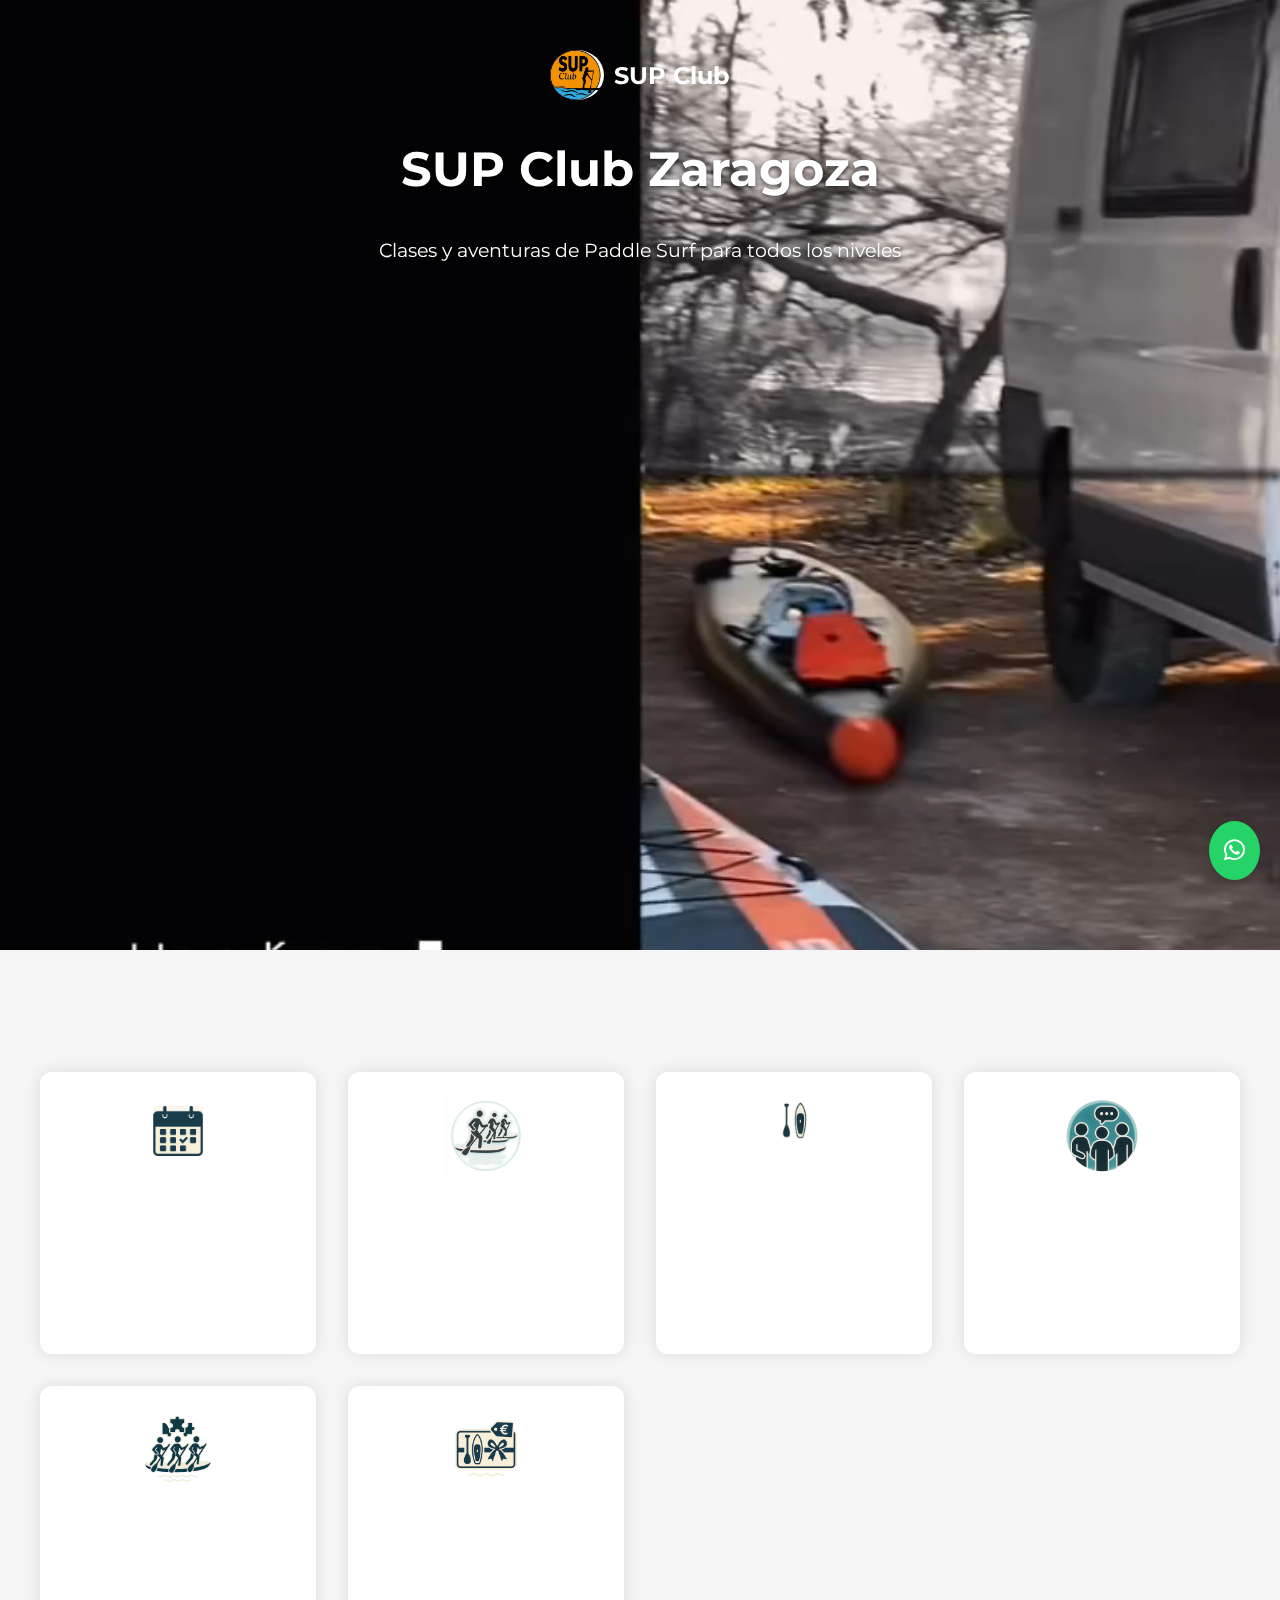
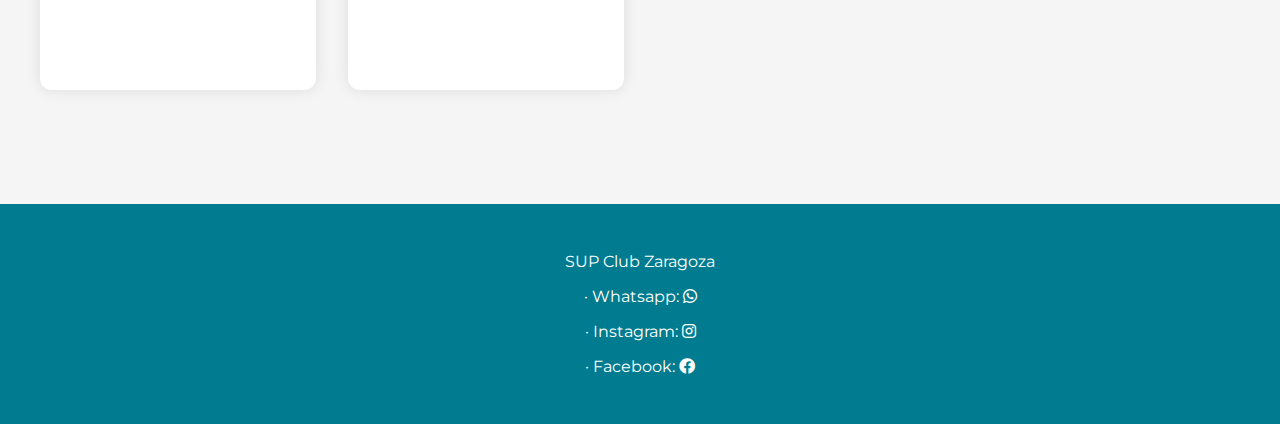
<file: index.html>
<!DOCTYPE html>
<html lang="es">
<head>
  <meta charset="UTF-8" />
  <meta name="viewport" content="width=device-width, initial-scale=1.0" />
  <title>SUP Club Zaragoza</title>
  <link href="https://fonts.googleapis.com/css2?family=Montserrat:wght@400;600&display=swap" rel="stylesheet">
  <!--<script src="https://kit.fontawesome.com/a2e0e6c6a0.js" crossorigin="anonymous"></script>-->
  <link rel="stylesheet" href="https://cdnjs.cloudflare.com/ajax/libs/font-awesome/5.15.4/css/all.min.css">
  <link rel="stylesheet" href="style.css">
</head>
<body>
  <!--Header Fijo-->
  <header class="header">
    <video autoplay muted loop playsinline class="background-video">
      <source src="assets/video.mp4" type="video/mp4">
      Tu navegador no soporta el video.
    </video>
    <div class="logo">
      <img src="assets/logo.jpg" alt="Logo SUP Club" />
      <span>SUP Club</span>
      </div>
      <div>
      <h1>SUP Club Zaragoza</h1>
      <p>Clases y aventuras de Paddle Surf para todos los niveles</p>
    </div>
  </header>
  <section class="section">
    <h2>Nuestros Servicios</h2>
    <div class="servicios">
      <div class="servicio">
        <a href="tarifas.html" class="clickable-index">  
          <img src="assets/calendario-3.png" alt="Clases" style="width:50px; height: auto;"/></a>
          <h3>Clases</h3>
          <p>Aprende Paddle Surf desde cero o mejora tu técnica con nuestros instructores.</p>
      </div>
    </a>
      <div class="servicio">
        <a href="salidas.html" class="clickable">
        <img src="assets/grupo.png" alt="Salidas Grupales"></a>
        <h3>Salidas Grupales</h3>
        <p>Disfruta de rutas y excursiones organizadas con otros aventureros.</p>
      </div>
      <div class="servicio">
        <a href="alquiler.html" class="clickable">
          <img src="assets/alquiler.png" alt="Alquiler" style="width:50px; height: auto;"/></a>
          <h3>Alquiler de Material</h3>
          <p>Todo el equipo necesario para disfrutar del agua por tu cuenta.</p>
      </div>
        </a>
      <div class="servicio">
        <img src="assets/evento.png" alt="Eventos">
        <h3>Eventos Sociales</h3>
        <p>Comparte experiencias y haz nuevas amistades con nuestras actividades.</p>
      </div>
      <div class="servicio">
        <img src="assets/empresa.png" alt="Eventos Empresas (Team Building)">
        <h3>Eventos Empresas (Team Building)</h3>
        <p>Fortalece tu equipo con una experiencia divertida, refrescante y al aire libre</p>
      </div>
        <div class="servicio">
          <img src="assets/regalo.png" alt="Bono Regalo)">
          <h3>Bonos regalo</h3>
          <p>Regala una clase y sorprende con una experiencia inolvidable</p>
        </div>
    </div>
  </section>



  <footer>
    <p>SUP Club Zaragoza</p>
    <p> · Whatsapp: <a href="https://wa.me/34621393873" target="_blank"><i class="fab fa-whatsapp"></i></a> </p>
    <p> · Instagram: <a href="https://instagram.com/supclubzgz" target="_blank"><i class="fab fa-instagram"></i></a> </p>
    <p> · Facebook: <a href="https://facebook.com/supclubzgz" target="_blank"><i class="fab fa-facebook"></i></a></p>
    
  </footer>

  <div class="social-icons-vertical">
    <a class="whatsapp" href="https://wa.me/34621393873" target="_blank"><i class="fab fa-whatsapp"></i></a>
  </div>
<!--Pequeño script para evitar que el foco quede en un elemento al cargar la página, es decir, para que los botones se reinicien en movil-->
<script>
  window.addEventListener('pageshow', () => {
    if (document.activeElement) {
      document.activeElement.blur();
    }
  });
</script>
</body>
</html>
</file>
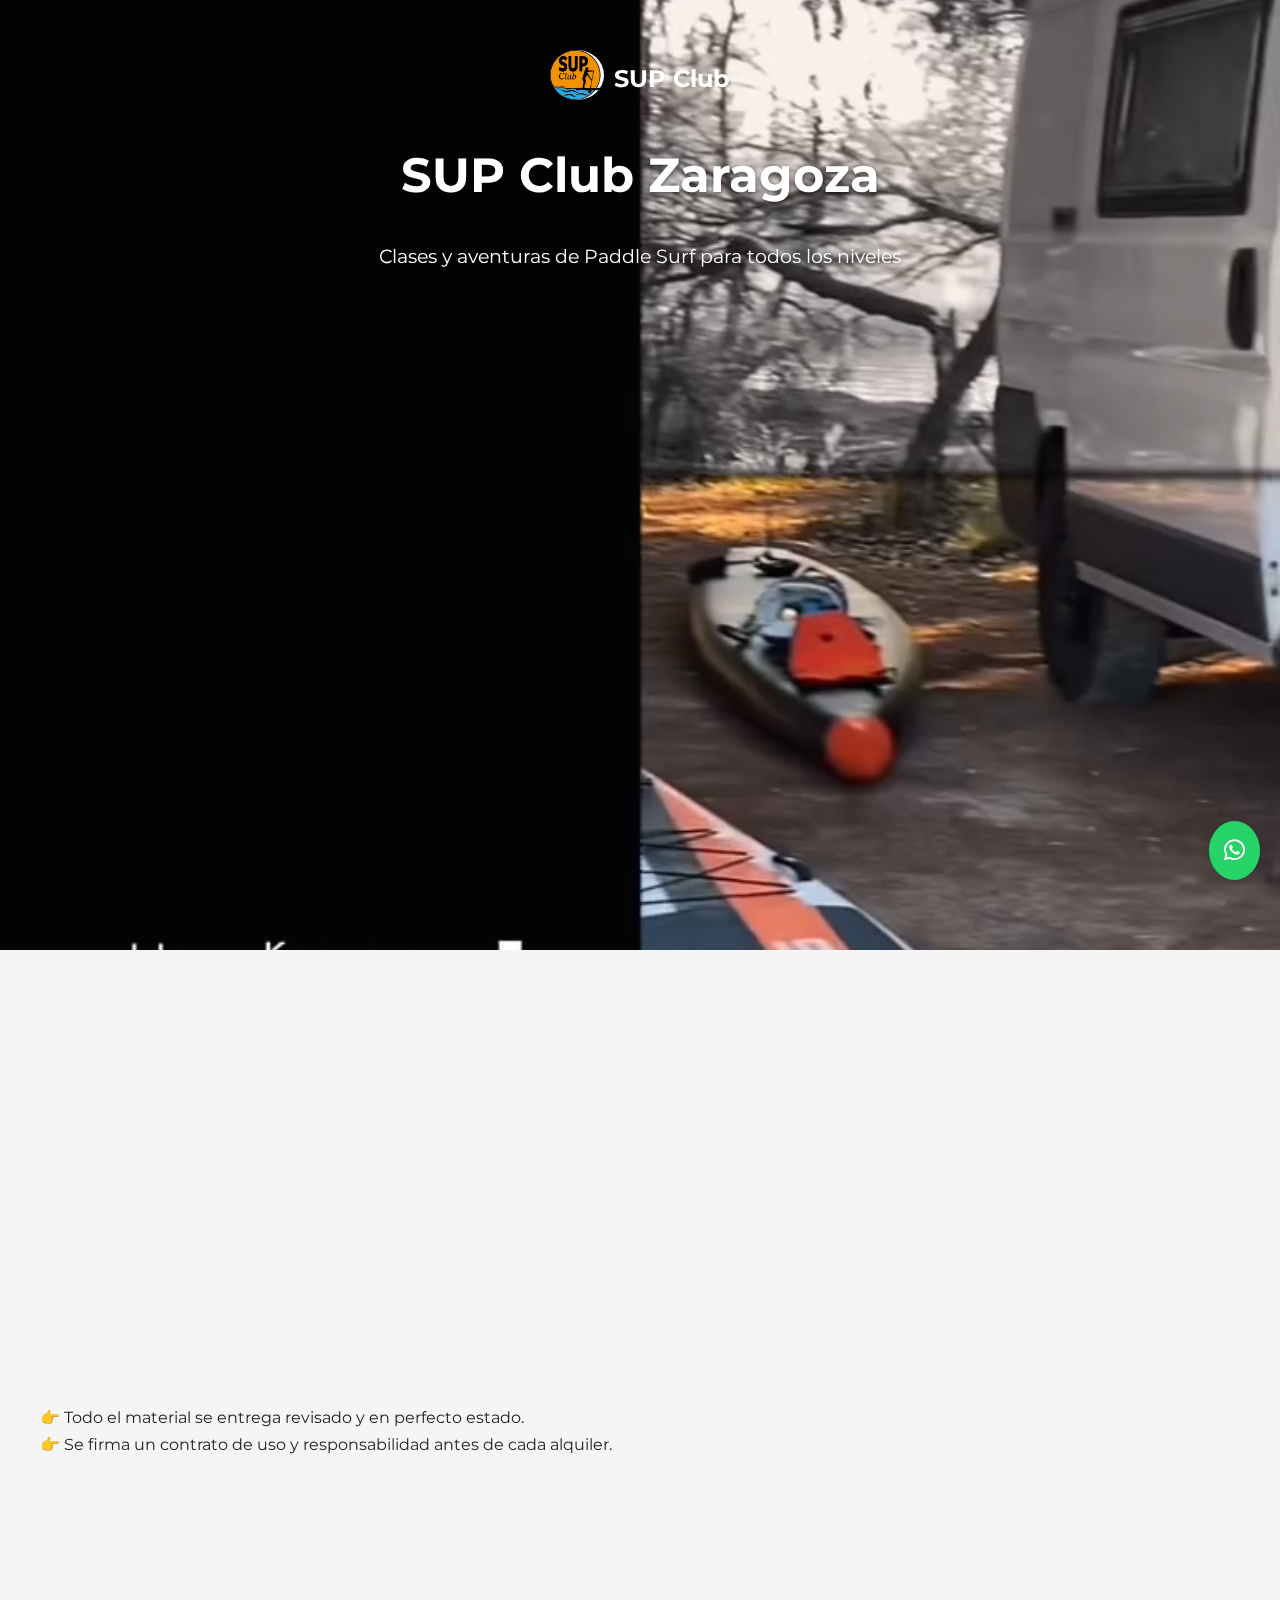
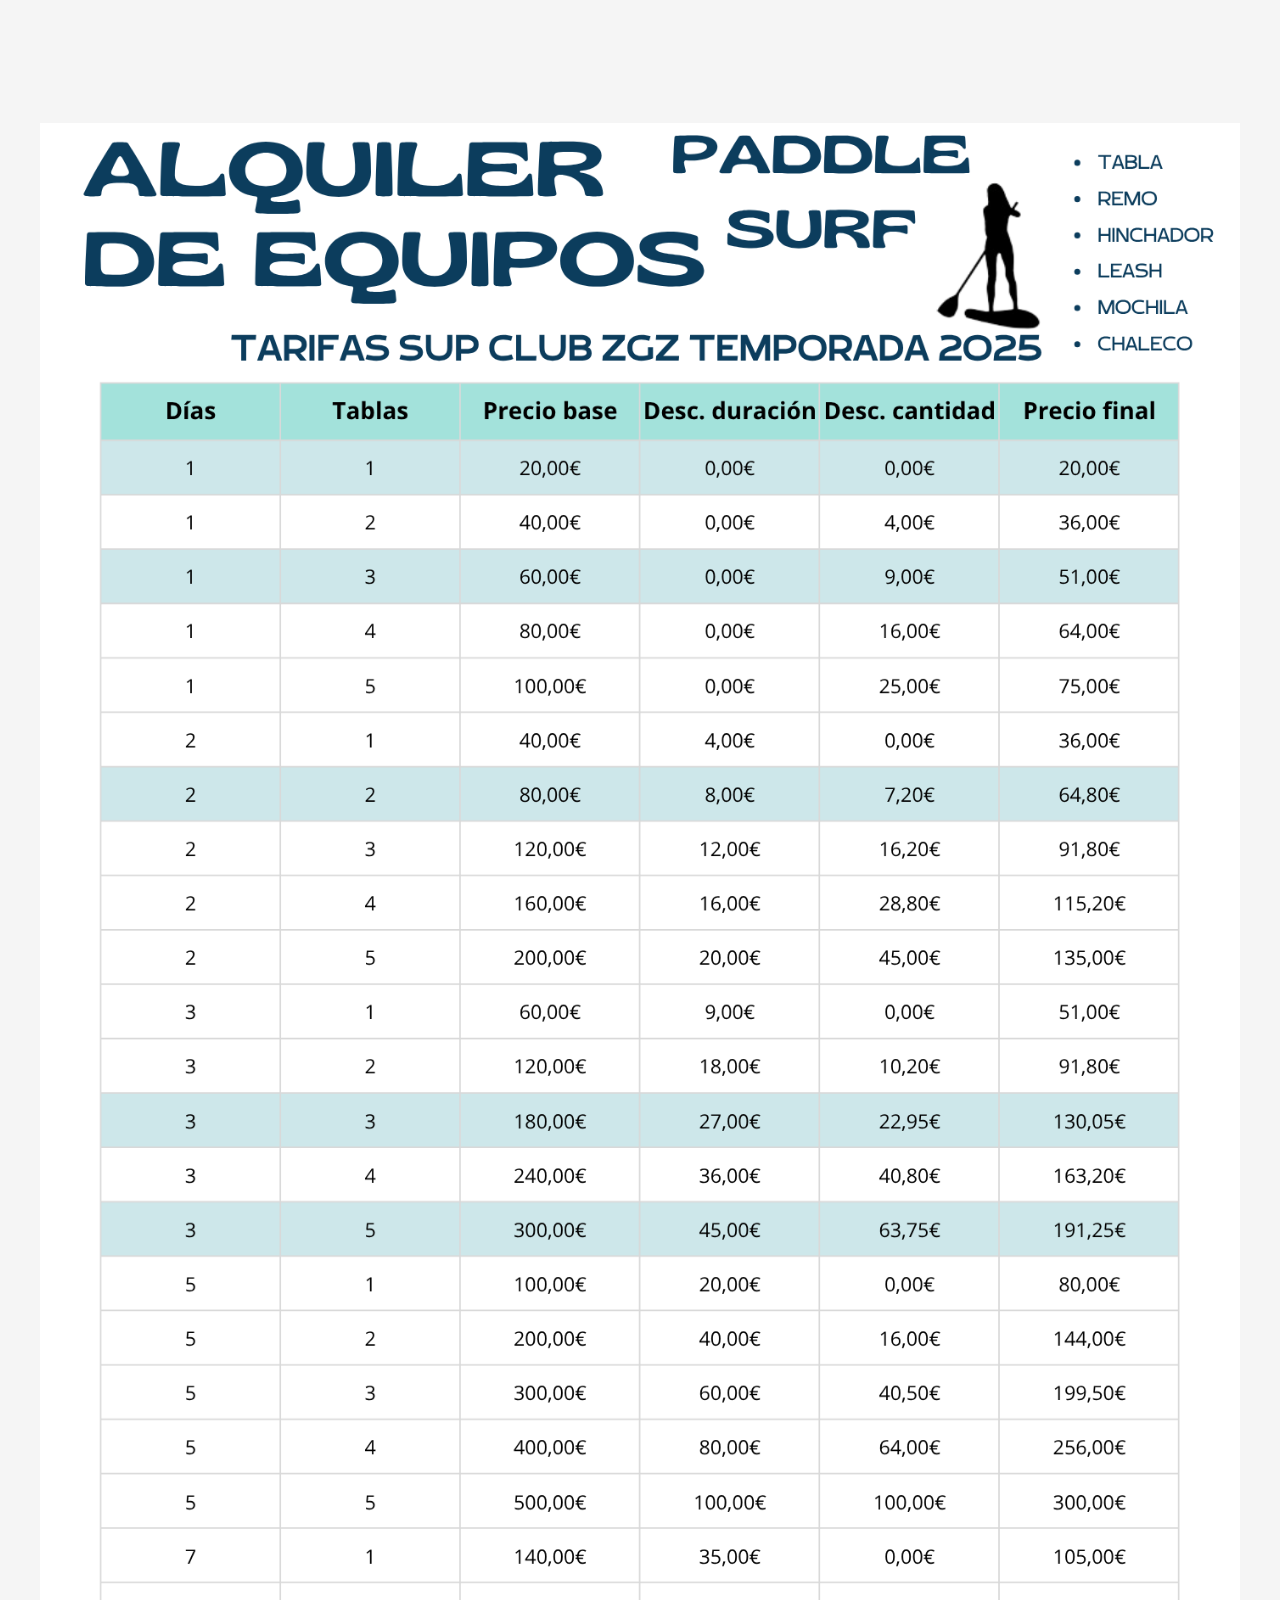
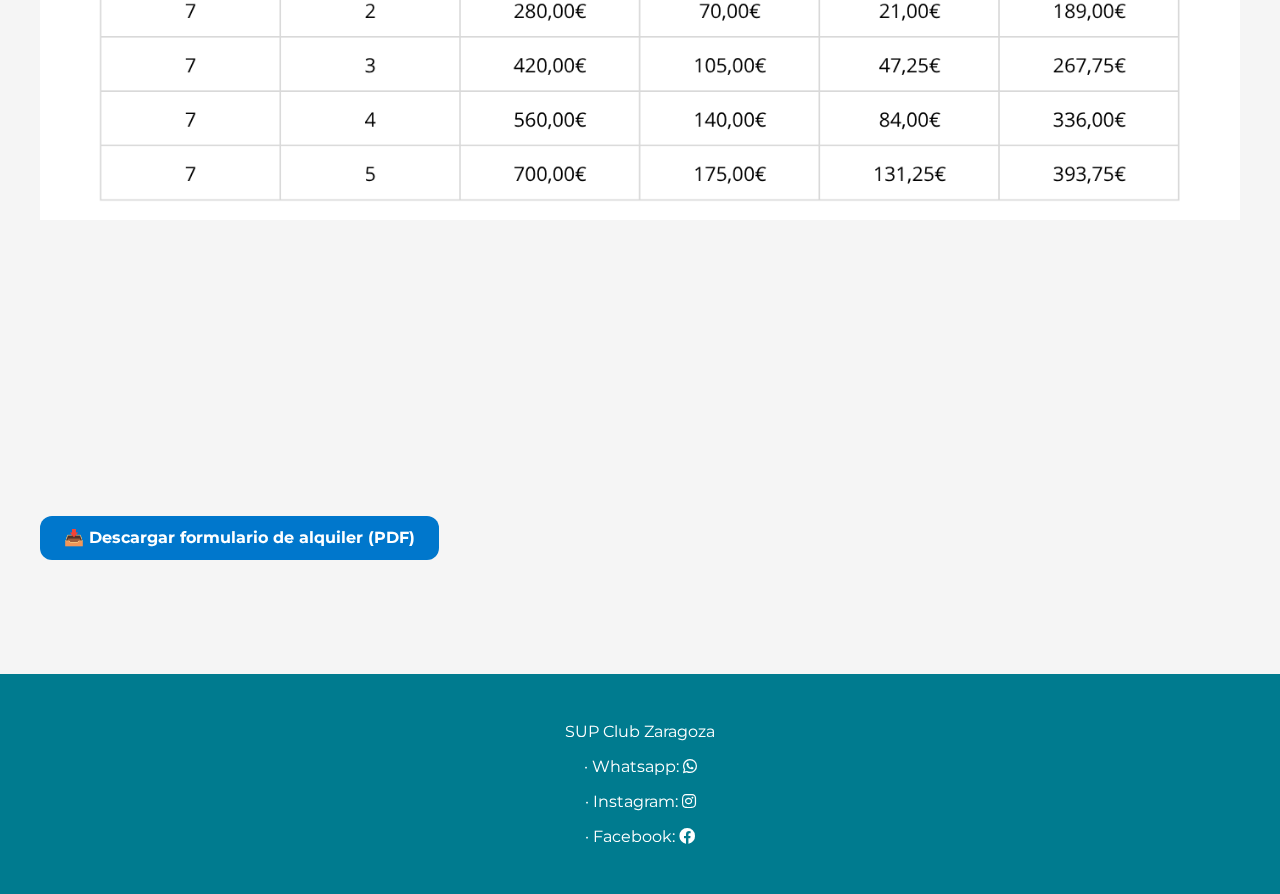
<file: alquiler.html>
<!DOCTYPE html>
<html lang="es">
<head>
  <meta charset="UTF-8" />
  <meta name="viewport" content="width=device-width, initial-scale=1.0" />
  <title>SUP Club Zaragoza</title>
  <link href="https://fonts.googleapis.com/css2?family=Montserrat:wght@400;600&display=swap" rel="stylesheet">
  <!--<script src="https://kit.fontawesome.com/a2e0e6c6a0.js" crossorigin="anonymous"></script>-->
  <link rel="stylesheet" href="https://cdnjs.cloudflare.com/ajax/libs/font-awesome/5.15.4/css/all.min.css">
  <link rel="stylesheet" href="style.css">
</head>
<body>
  <!--Header Fijo-->
  <header class="header">
    <video autoplay muted loop playsinline class="background-video">
      <source src="assets/video.mp4" type="video/mp4">
      Tu navegador no soporta el video.
    </video>
    <div class="logo">
    <a href="index.html">
      <img src="assets/logo.jpg" alt="Logo SUP Club" />
        </a>
      <span>SUP Club</span>
      </div>
      <div>
      <h1>SUP Club Zaragoza</h1>
      <p>Clases y aventuras de Paddle Surf para todos los niveles</p>
    </div>
  </header>
<section class="section alquiler">
  <h2>Alquiler de Tablas de Paddle Surf</h2>
  <p>¿Quieres disfrutar del paddle surf por tu cuenta?</p>
  <p>En <strong>SUP CLUB Zaragoza</strong> te ofrecemos el alquiler de tablas de paddle surf y todo el material necesario para que vivas la experiencia donde y cuando quieras, sin salir de la ciudad.</p>

  <div class="highlight-box">
    <h3>Contamos con:</h3>
    <ul>
      <li>Tablas de SUP estables y seguras</li>
      <li>Remos ajustables</li>
      <li>Leash (invento), quilla, mochila de transporte y chaleco salvavidas</li>
    </ul>
  </div>

  <p class="highlight">💸 Ofrecemos descuentos especiales según el número de días y tablas que alquiles. ¡Cuanto más tiempo o más tablas reserves, más ahorras!</p>

  <ul class="list-bullet">
    <li>👉 Todo el material se entrega revisado y en perfecto estado.</li>
    <li>👉 Se firma un contrato de uso y responsabilidad antes de cada alquiler.</li>
  </ul>

  <p>Ideal para practicar a tu ritmo, organizar una salida entre amigos o iniciarte con libertad.</p>

  <p class="highlight">📲 Consulta disponibilidad y precios personalizados escribiéndonos por <a href="https://wa.me/34621393873?text=Hola%2C%20quiero%20consultar%20la%20disponibilidad%20y%20precios%20para%20alquilar%20material%20de%20paddle%20surf" target="_blank" class="clickable whatsapp-link">WhatsApp</a> o desde nuestro <a href="#contacto" class="clickable">formulario de contacto</a>.</p>
</section>
<section class="section" style="margin-top: -7rem;">
  <h2 class="section-title">📄 Tarifas SUP CLUB ZGZ · Temporada 2025</h2>

  <p class="list-bullet">
    Aquí puedes consultar las tarifas completas de alquiler de equipos. El documento incluye precios base, descuentos por duración y cantidad, y el material incluido en cada alquiler.
  </p>
<img src="assets/Alquiler_SUP.png" alt="Tarifas de Alquiler SUP Club Zaragoza"style="max-width:100%;height:auto;display:block;margin:1rem auto;">
 

  <p class="highlight">
    📥 Si lo prefieres, puedes <a href="assets/Alquiler_tablas_SUP.pdf" download="tarifas-2025.pdf" class="clickable">descargar el PDF de tarifas</a> para consultarlo en tu dispositivo.
  </p>
</section>

<section class="section">
  <h2 class="section-title">📝 Formulario de alquiler de equipo</h2>

  <p class="highlight">
    Descarga el formulario de alquiler, rellénalo y envíanoslo por <a href="https://wa.me/34621393873?text=Hola%2C%20te%20env%C3%ADo%20el%20formulario%20de%20alquiler%20rellenado." target="_blank" class="clickable whatsapp-link">WhatsApp</a> o por email.
  </p>

  <a href="assets/Formulario_alquiler_SUP.pdf" target="_blank" class="clickable download-button" download="alquiler.pdf">📥 Descargar formulario de alquiler (PDF)</a>
</section>

 <footer>
    <p>SUP Club Zaragoza</p>
    <p> · Whatsapp: <a href="https://wa.me/34621393873" target="_blank"><i class="fab fa-whatsapp"></i></a> </p>
    <p> · Instagram: <a href="https://instagram.com/supclubzgz" target="_blank"><i class="fab fa-instagram"></i></a> </p>
    <p> · Facebook: <a href="https://facebook.com/supclubzgz" target="_blank"><i class="fab fa-facebook"></i></a></p>
    
  </footer>
  <div class="social-icons-vertical">
    <a class="whatsapp" href="https://wa.me/34621393873" target="_blank"><i class="fab fa-whatsapp"></i></a>
  </div>
</file>
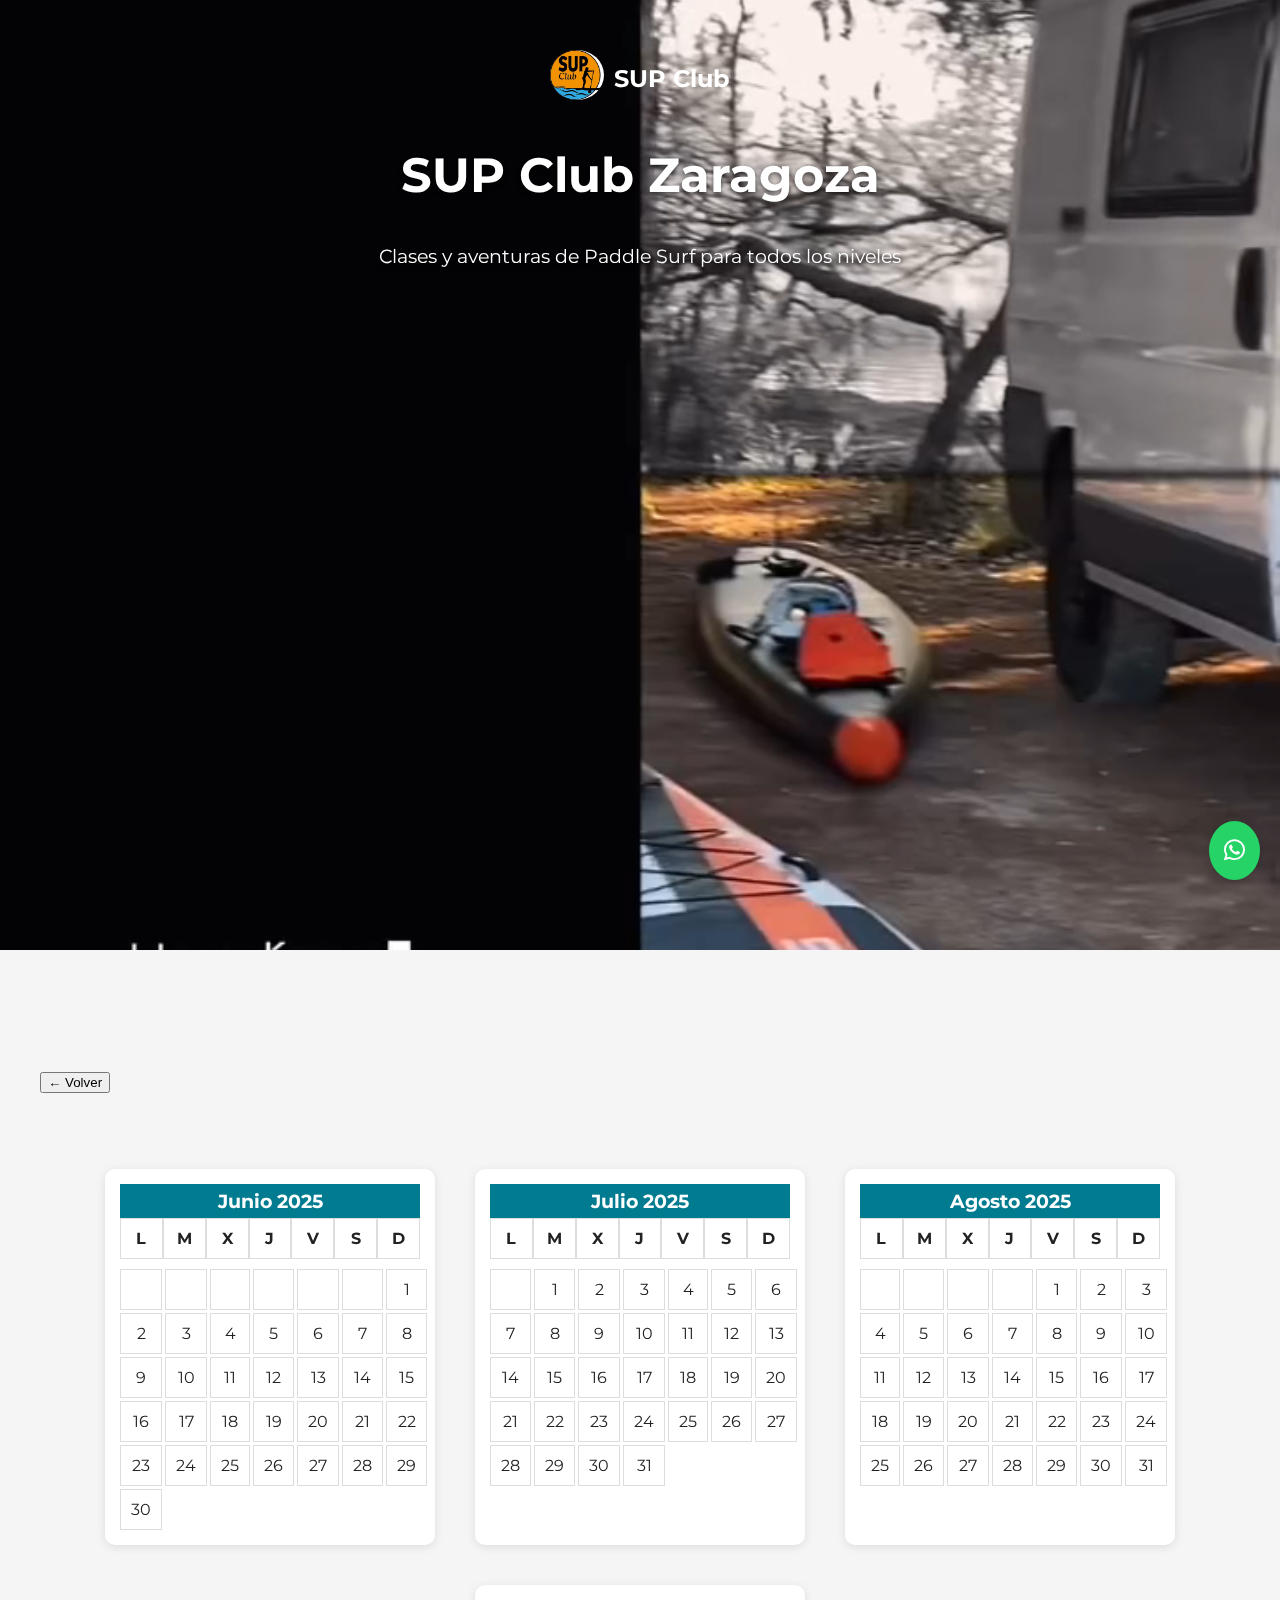
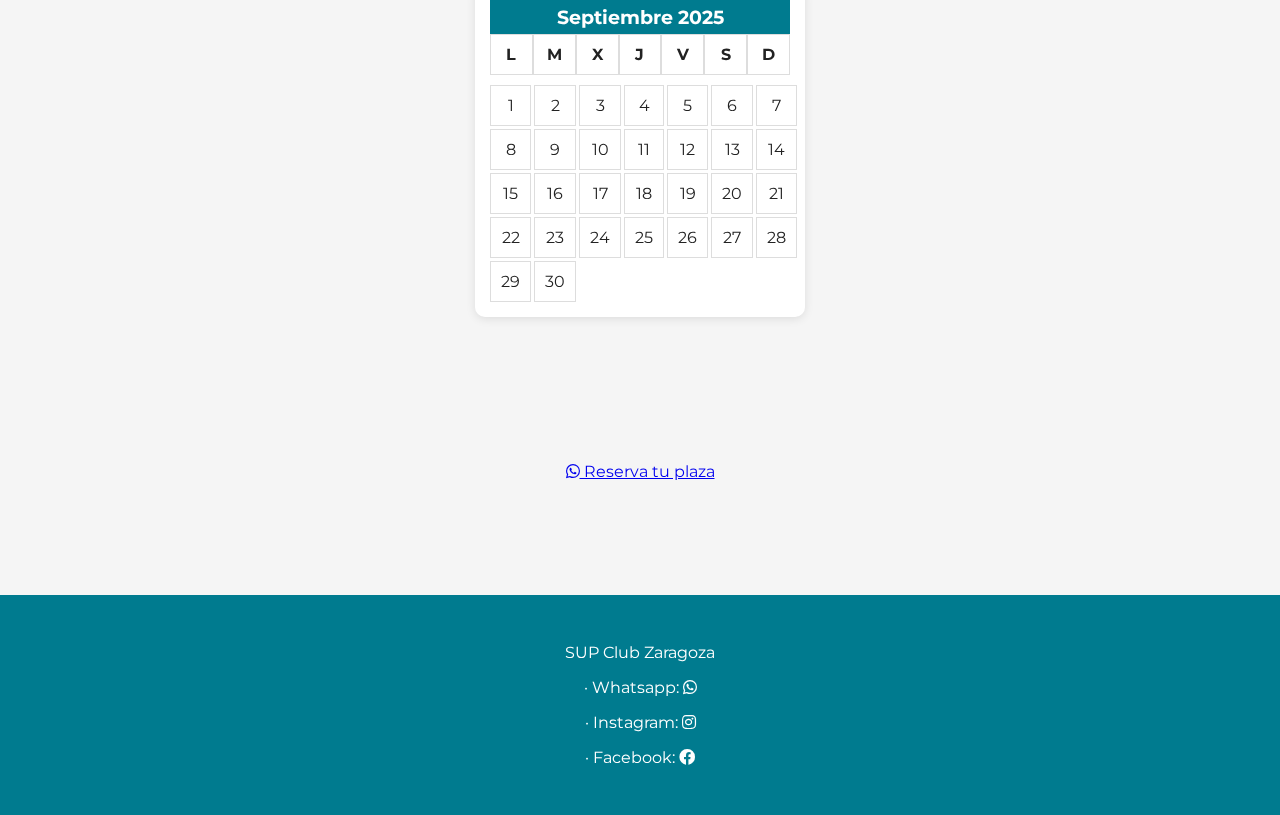
<file: calendario2.html>
<!DOCTYPE html>
<html lang="en">
<head>
    <!-- Configuración básica del documento -->
    <meta charset="UTF-8">
    <meta name="viewport" content="width=device-width, initial-scale=1.0">
    <title>Calendario SUP 2025</title>
    <!-- Enlaces a recursos externos: fuentes y estilos -->
    <link href="https://fonts.googleapis.com/css2?family=Montserrat:wght@400;600&display=swap" rel="stylesheet">
    <link rel="stylesheet" href="https://cdnjs.cloudflare.com/ajax/libs/font-awesome/5.15.4/css/all.min.css">
    <link rel="stylesheet" href="style.css">
</head>
<body>
    <!-- Cabecera con video de fondo y logo -->
    <header class="header">
        <!-- Video de fondo autoreproducible -->
        <video autoplay muted loop playsinline class="background-video">
            <source src="assets/video.mp4" type="video/mp4">
            Tu navegador no soporta el video.
        </video>
        <!-- Logo y nombre del club -->
        <div class="logo">
            <a href="index.html">
                <img src="assets/logo.jpg" alt="Logo SUP Club" />
            </a>
            <span>SUP Club</span>
        </div>
        <!-- Título principal y descripción -->
        <div>
            <h1>SUP Club Zaragoza</h1>
            <p>Clases y aventuras de Paddle Surf para todos los niveles</p>
        </div>
    </header>

    <!-- Sección principal del calendario -->
    <section class="section">
        <h2>Calendario de Clases 2025</h2>
        <!-- Botón para volver a la página anterior -->
        <button onclick="history.back()" class="btn-volver">← Volver</button>
        <p>
            Aquí encontrarás un calendario con los días y horarios disponibles para tus clases de Paddle Surf. 
            Si tienes alguna duda, no dudes en <a href="index.html#contacto">contactarnos</a>.
        </p>

            <!-- Contenedor donde se generará el calendario dinámicamente -->
            <div id="calendar-container">

            <script>
                // Configuración inicial del calendario
                const year = 2025;
                const startMonth = 5; // Junio (enero = 0)
                const numMonths = 4; // Mostrar 4 meses: junio, julio, agosto, septiembre

                // Array con nombres de los meses en español
                const monthNames = [
                    "Enero", "Febrero", "Marzo", "Abril", "Mayo", "Junio",
                    "Julio", "Agosto", "Septiembre", "Octubre", "Noviembre", "Diciembre"
                ];

                // Obtener el contenedor del calendario
                const container = document.getElementById("calendar-container");

                // Bucle para generar los calendarios de cada mes
                for (let m = 0; m < numMonths; m++) {
                    // Cálculo del mes y año actuales
                    const currentMonth = (startMonth + m) % 12;
                    const currentYear = year + Math.floor((startMonth + m) / 12);

                    // Crear y configurar el contenedor del mes
                    const monthDiv = document.createElement("div");
                    monthDiv.classList.add("calendar");

                    // Crear el encabezado del mes
                    const header = document.createElement("div");
                    header.classList.add("calendar-header");
                    header.textContent = `${monthNames[currentMonth]} ${currentYear}`;
                    monthDiv.appendChild(header);

                    // Crear los días de la semana
                    const daysOfWeek = document.createElement("div");
                    daysOfWeek.classList.add("calendar-days");
                    daysOfWeek.innerHTML = `
                        <div>L</div><div>M</div><div>X</div>
                        <div>J</div><div>V</div><div>S</div><div>D</div>
                    `;
                    monthDiv.appendChild(daysOfWeek);

                    // Crear la cuadrícula de días
                    const datesGrid = document.createElement("div");
                    datesGrid.classList.add("calendar-dates");

                    // Calcular el primer día del mes
                    const firstDay = new Date(currentYear, currentMonth, 1).getDay();
                    // Calcular el número total de días en el mes
                    const daysInMonth = new Date(currentYear, currentMonth + 1, 0).getDate();

                    // Ajustar las celdas vacías para el primer día
                    let emptyCells = firstDay === 0 ? 6 : firstDay - 1;

                    // Añadir celdas vacías
                    for (let i = 0; i < emptyCells; i++) {
                        datesGrid.appendChild(document.createElement("div"));
                    }

                    // Añadir los días del mes
                    for (let day = 1; day <= daysInMonth; day++) {
                        const dayDiv = document.createElement("div");
                        dayDiv.textContent = day;
                        datesGrid.appendChild(dayDiv);
                    }

                    // Añadir la cuadrícula al contenedor del mes
                    monthDiv.appendChild(datesGrid);
                    container.appendChild(monthDiv);
                }
            </script>
            </section>

            <!-- Sección de botón de WhatsApp para reservas -->
            <section class="section">
                <div style="text-align: center; margin-top: 2rem;">
                    <a href="https://wa.me/34621393873" class="boton-whatsapp" target="_blank">
                        <i class="fab fa-whatsapp"></i> Reserva tu plaza
                    </a>
                </div>
            </section>


  <div class="social-icons-vertical">
    <a class="whatsapp" href="https://wa.me/34621393873" target="_blank"><i class="fab fa-whatsapp"></i></a>
  </div>

</body>

  <footer>
    <p>SUP Club Zaragoza</p>
    <p> · Whatsapp: <a href="https://wa.me/34621393873" target="_blank"><i class="fab fa-whatsapp"></i></a> </p>
    <p> · Instagram: <a href="https://instagram.com/supclubzgz" target="_blank"><i class="fab fa-instagram"></i></a> </p>
    <p> · Facebook: <a href="https://facebook.com/supclubzgz" target="_blank"><i class="fab fa-facebook"></i></a></p>
    
  </footer>
</html>
</file>
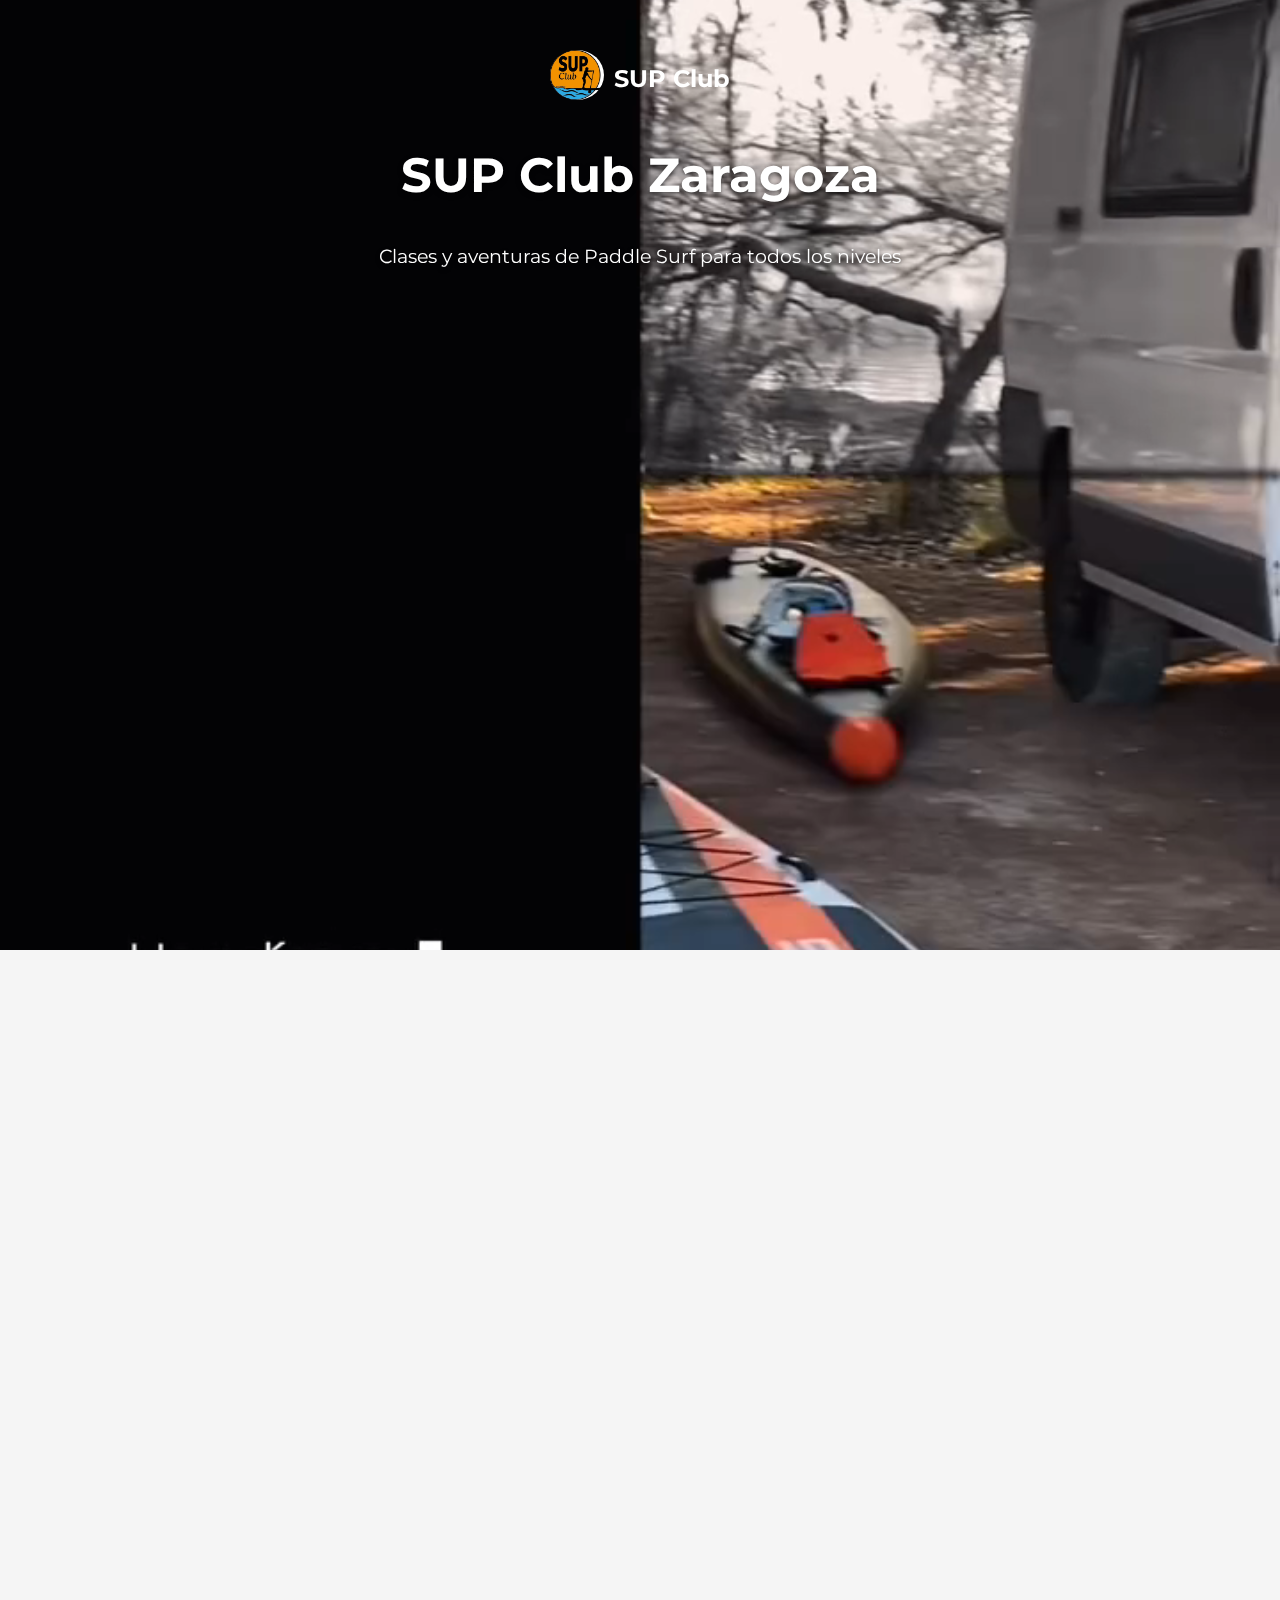
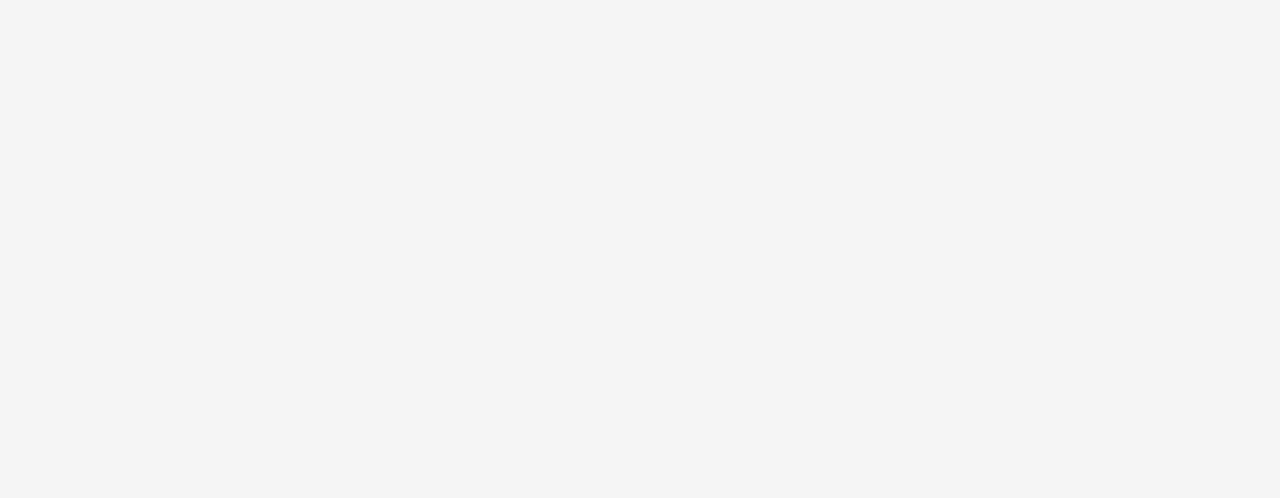
<file: salidas.html>
<!DOCTYPE html>
<html lang="es">
<head>
  <meta charset="UTF-8" />
  <meta name="viewport" content="width=device-width, initial-scale=1.0" />
  <title>SUP Club Zaragoza</title>
  <link href="https://fonts.googleapis.com/css2?family=Montserrat:wght@400;600&display=swap" rel="stylesheet">
  <!--<script src="https://kit.fontawesome.com/a2e0e6c6a0.js" crossorigin="anonymous"></script>-->
  <link rel="stylesheet" href="https://cdnjs.cloudflare.com/ajax/libs/font-awesome/5.15.4/css/all.min.css">
  <link rel="stylesheet" href="style.css">
</head>
<body>
  <!--Header Fijo-->
  <header class="header">
    <video autoplay muted loop playsinline class="background-video">
      <source src="assets/video.mp4" type="video/mp4">
      Tu navegador no soporta el video.
    </video>
    <div class="logo">
    <a href="index.html">
      <img src="assets/logo.jpg" alt="Logo SUP Club" />
        </a>
      <span>SUP Club</span>
      </div>
      <div>
      <h1>SUP Club Zaragoza</h1>
      <p>Clases y aventuras de Paddle Surf para todos los niveles</p>
    </div>
  </header>

<section class="section">
  <h2 class="highlight">🌊 Salidas Grupales y Travesías</h2>

  <p>En <strong>SUP CLUB Zaragoza</strong> organizamos salidas y travesías en grupo durante toda la temporada, una forma ideal de disfrutar del paddle surf en buena compañía, descubriendo nuevos lugares y compartiendo afición.</p>

  <p>Nuestras salidas se adaptan a distintos niveles y condiciones, y están pensadas para que puedas remar de forma segura, acompañada y divertida.</p>

  <div class="highlight-box">
    <h3>📍 ¿Dónde remamos?</h3>
    <ul>
      <li>Embalse de Mequinenza</li>
      <li>Embalse de La Peña</li>
      <li>Embalse de Lanuza</li>
      <li>Río Ebro y sus afluentes</li>
      <li>Entornos naturales dentro y alrededor de Zaragoza</li>
    </ul>
  </div>

  <div class="highlight-box">
    <h3>🏖️ También organizamos escapadas a la costa:</h3>
    <ul>
      <li>País Vasco</li>
      <li>Comunidad Valenciana</li>
      <li>Tarragona y la Costa Dorada</li>
      <li>Alicante y la Costa Blanca</li>
    </ul>
    <p>Estas travesías conjuntas nos permiten remar en el mar, conocer a otros grupos, aprender técnicas nuevas y vivir el paddle surf como una verdadera experiencia de comunidad.</p>
  </div>

  <div class="highlight-box">
    <h3>🛶 ¿Qué necesitas?</h3>
    <p>Para participar, solo necesitas un <strong>nivel básico de autonomía en la tabla</strong>. El club se encarga de organizar la logística, plantear rutas accesibles y velar por la seguridad del grupo.</p>
    <p>En muchas salidas también ofrecemos <strong>transporte compartido</strong> y <strong>alquiler de material</strong> si lo necesitas.</p>
  </div>

  <p>Si buscas nuevas aventuras, conocer gente con tu misma pasión y remar en escenarios espectaculares… ¡nuestras salidas grupales son para ti! </p>

  <p class="highlight">📅 Consulta el calendario o escríbenos para más información.</p>

  <p class="highlight">📲 <a href="https://wa.me/34621393873?text=Hola!%20Estoy%20interesado%20en%20las%20salidas%20grupales%20de%20SUP%20Club%20ZGZ%2C%20me%20gustaría%20recibir%20más%20información." target="_blank" class="clickable whatsapp-link">Contacta por WhatsApp</a> o desde nuestro <a href="/#contacto" class="clickable">formulario de contacto</a>.</p>

  <p><em>Nos vemos en el agua 🌊<br>SUP Club ZGZ</em></p>
</section>
</file>
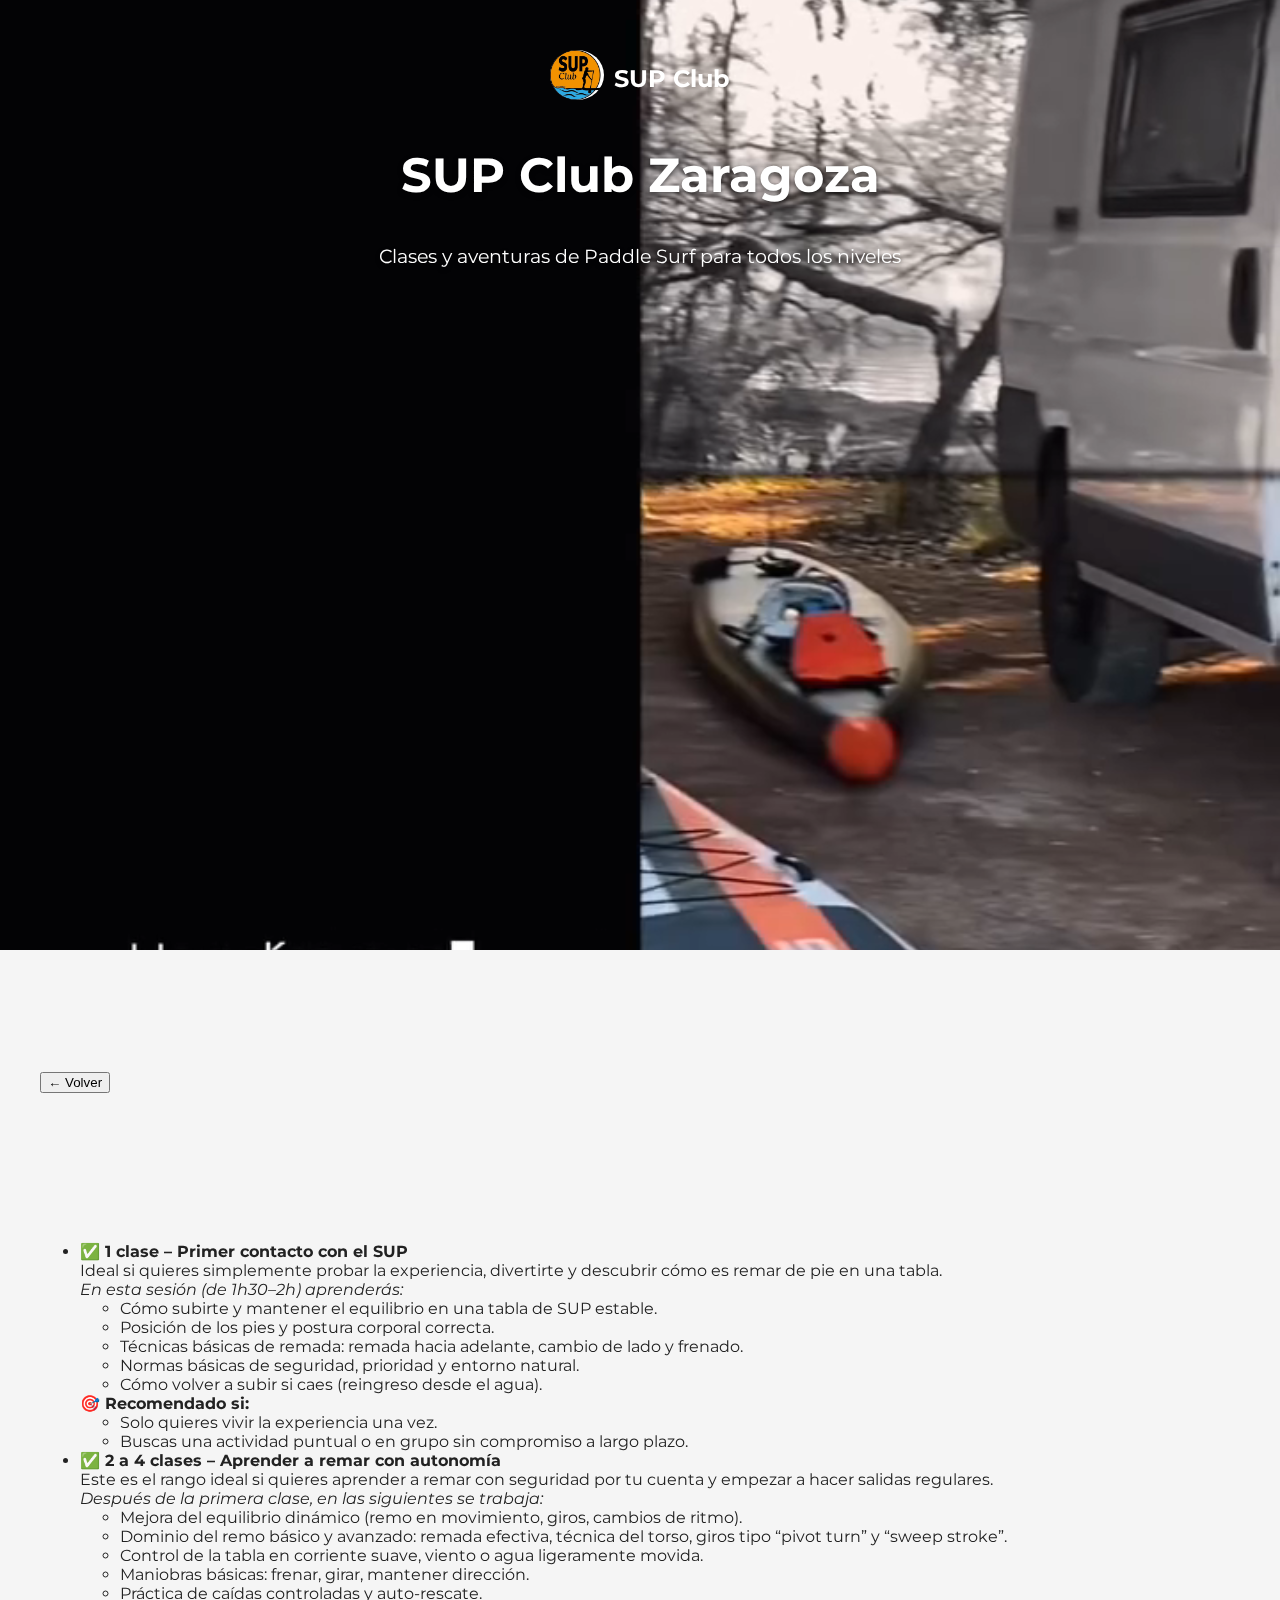
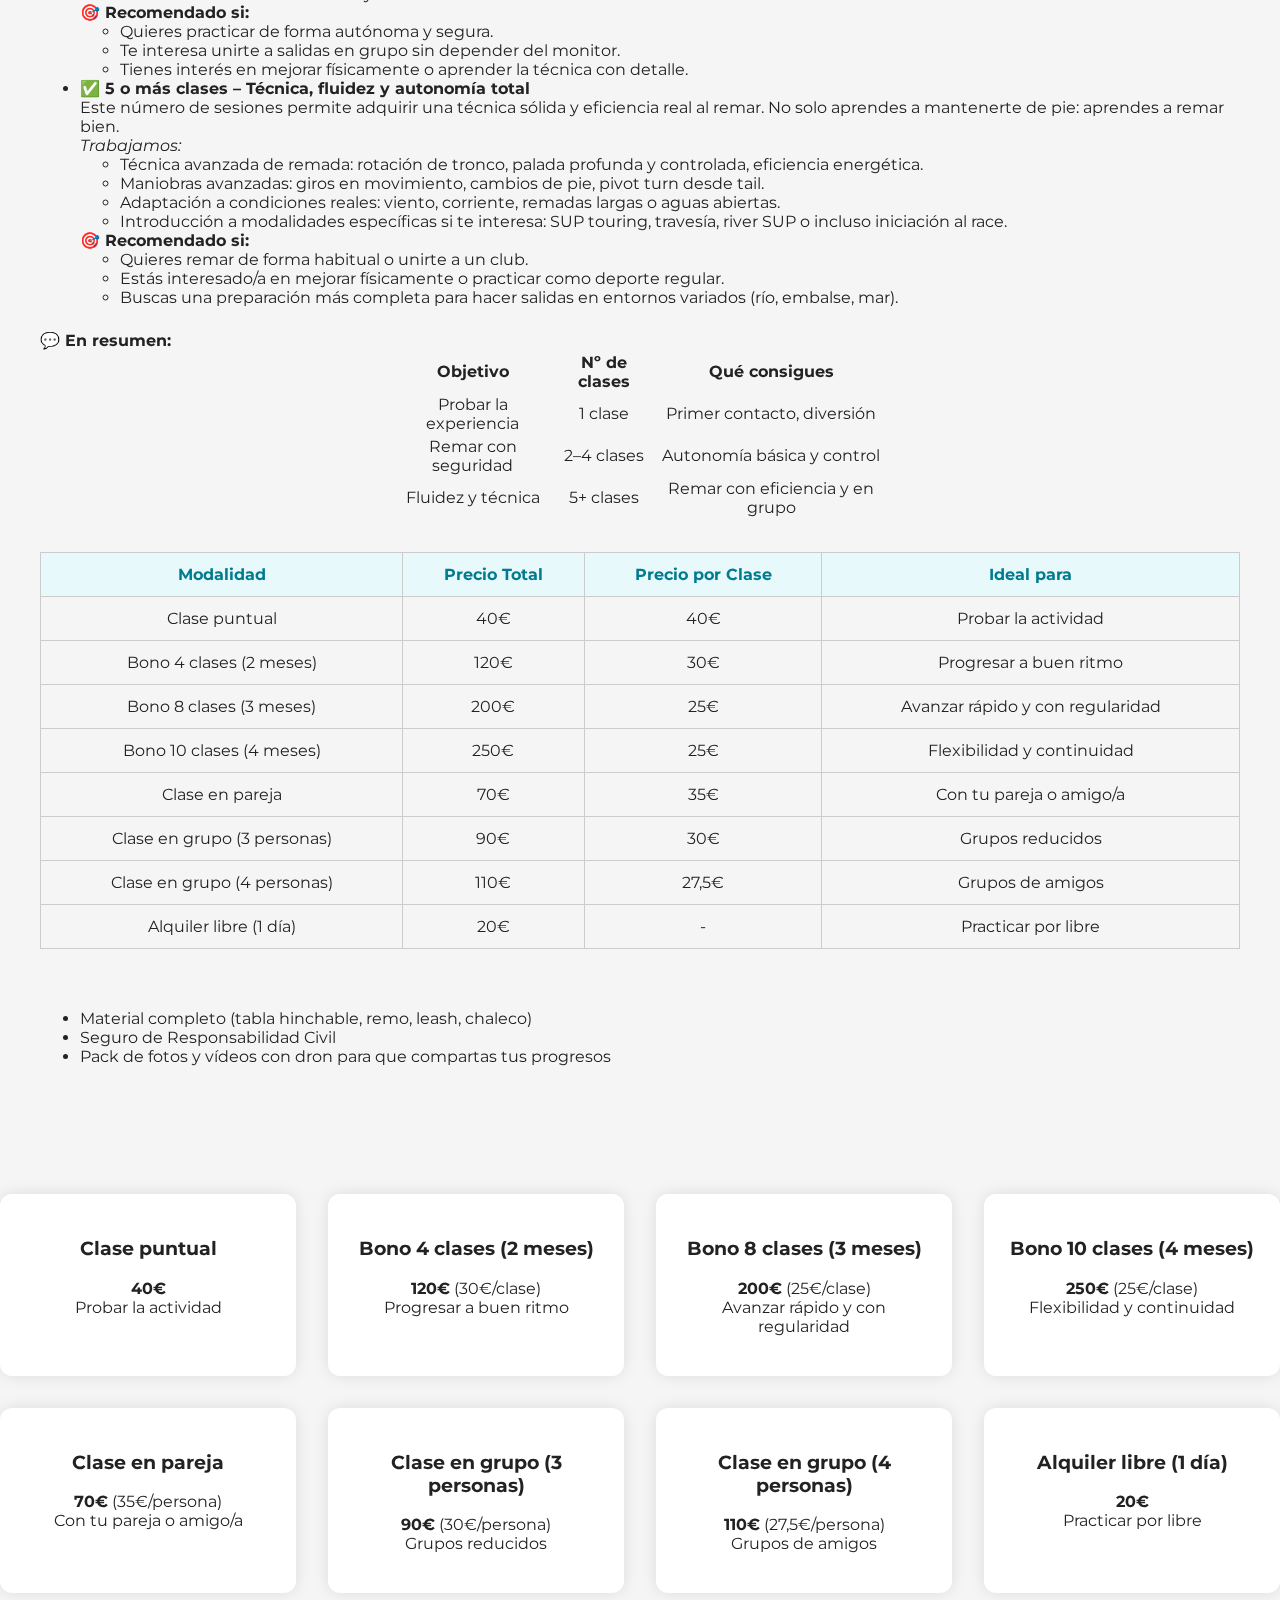
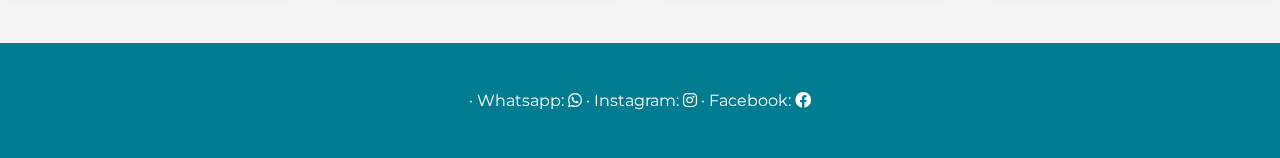
<file: tarifas.html>
<!DOCTYPE html>
<html lang="es">
<head>
  <meta charset="UTF-8" />
  <meta name="viewport" content="width=device-width, initial-scale=1.0" />
  <title>Tarifas SUP Club</title>
  <link href="https://fonts.googleapis.com/css2?family=Montserrat:wght@400;600&display=swap" rel="stylesheet">
  <link rel="stylesheet" href="https://cdnjs.cloudflare.com/ajax/libs/font-awesome/5.15.4/css/all.min.css">
  <link rel="stylesheet" href="style.css">
</head>
<body>
  <!--Header igual que en index-->
  <header class="header">
    <video autoplay muted loop playsinline class="background-video">
      <source src="assets/video.mp4" type="video/mp4">
      Tu navegador no soporta el video.
    </video>
    <div class="logo">
      <a href="index.html">
       <img src="assets/logo.jpg" alt="Logo SUP Club" />
      </a>
      <span>SUP Club</span>
    </div>
    <div>
      <h1>SUP Club Zaragoza</h1>
      <p>Clases y aventuras de Paddle Surf para todos los niveles</p>
    </div>
  </header>

  <!-- Sección de tarifas -->
  <section class="section">
    <h2>Tarifas</h2>
    <button onclick="history.back()" class="btn-volver">← Volver</button>
    <p>
      Aquí encontrarás todas nuestras tarifas para clases, alquiler y servicios. 
      Si tienes alguna duda, no dudes en <a href="index.html#contacto">contactarnos</a>.

  <!-- Guía de clases recomendadas -->
  <div class="guia-clases" style="margin-bottom:2rem;">
    <h3>¿Cuántas clases necesito para iniciarme en paddlesurf?</h3>
    <p>
      La cantidad de clases necesarias puede variar un poco según tu ritmo, habilidades previas y tu objetivo (probar, aprender o practicar regularmente). Aquí te dejamos una guía detallada para ayudarte a decidir:
    </p>
    <ul>
      <li>
        <strong>✅ 1 clase – Primer contacto con el SUP</strong><br>
        Ideal si quieres simplemente probar la experiencia, divertirte y descubrir cómo es remar de pie en una tabla.<br>
        <em>En esta sesión (de 1h30–2h) aprenderás:</em>
        <ul>
          <li>Cómo subirte y mantener el equilibrio en una tabla de SUP estable.</li>
          <li>Posición de los pies y postura corporal correcta.</li>
          <li>Técnicas básicas de remada: remada hacia adelante, cambio de lado y frenado.</li>
          <li>Normas básicas de seguridad, prioridad y entorno natural.</li>
          <li>Cómo volver a subir si caes (reingreso desde el agua).</li>
        </ul>
        <strong>🎯 Recomendado si:</strong>
        <ul>
          <li>Solo quieres vivir la experiencia una vez.</li>
          <li>Buscas una actividad puntual o en grupo sin compromiso a largo plazo.</li>
        </ul>
      </li>
      <li>
        <strong>✅ 2 a 4 clases – Aprender a remar con autonomía</strong><br>
        Este es el rango ideal si quieres aprender a remar con seguridad por tu cuenta y empezar a hacer salidas regulares.<br>
        <em>Después de la primera clase, en las siguientes se trabaja:</em>
        <ul>
          <li>Mejora del equilibrio dinámico (remo en movimiento, giros, cambios de ritmo).</li>
          <li>Dominio del remo básico y avanzado: remada efectiva, técnica del torso, giros tipo “pivot turn” y “sweep stroke”.</li>
          <li>Control de la tabla en corriente suave, viento o agua ligeramente movida.</li>
          <li>Maniobras básicas: frenar, girar, mantener dirección.</li>
          <li>Práctica de caídas controladas y auto-rescate.</li>
        </ul>
        <strong>🎯 Recomendado si:</strong>
        <ul>
          <li>Quieres practicar de forma autónoma y segura.</li>
          <li>Te interesa unirte a salidas en grupo sin depender del monitor.</li>
          <li>Tienes interés en mejorar físicamente o aprender la técnica con detalle.</li>
        </ul>
      </li>
      <li>
        <strong>✅ 5 o más clases – Técnica, fluidez y autonomía total</strong><br>
        Este número de sesiones permite adquirir una técnica sólida y eficiencia real al remar. No solo aprendes a mantenerte de pie: aprendes a remar bien.<br>
        <em>Trabajamos:</em>
        <ul>
          <li>Técnica avanzada de remada: rotación de tronco, palada profunda y controlada, eficiencia energética.</li>
          <li>Maniobras avanzadas: giros en movimiento, cambios de pie, pivot turn desde tail.</li>
          <li>Adaptación a condiciones reales: viento, corriente, remadas largas o aguas abiertas.</li>
          <li>Introducción a modalidades específicas si te interesa: SUP touring, travesía, river SUP o incluso iniciación al race.</li>
        </ul>
        <strong>🎯 Recomendado si:</strong>
        <ul>
          <li>Quieres remar de forma habitual o unirte a un club.</li>
          <li>Estás interesado/a en mejorar físicamente o practicar como deporte regular.</li>
          <li>Buscas una preparación más completa para hacer salidas en entornos variados (río, embalse, mar).</li>
        </ul>
      </li>
    </ul>
    <div style="margin-top:1.5rem;">
      <strong>💬 En resumen:</strong>
      <table style="width:100%;max-width:500px;margin:auto;text-align:center;">
        <thead>
          <tr>
            <th>Objetivo</th>
            <th>Nº de clases</th>
            <th>Qué consigues</th>
          </tr>
        </thead>
        <tbody>
          <tr>
            <td>Probar la experiencia</td>
            <td>1 clase</td>
            <td>Primer contacto, diversión</td>
          </tr>
          <tr>
            <td>Remar con seguridad</td>
            <td>2–4 clases</td>
            <td>Autonomía básica y control</td>
          </tr>
          <tr>
            <td>Fluidez y técnica</td>
            <td>5+ clases</td>
            <td>Remar con eficiencia y en grupo</td>
          </tr>
        </tbody>
      </table>
    </div>
  </div>
  <!-- Aquí seguiría la tabla de precios -->
    <div style="overflow-x:auto;">
      <table class="tarifas-table">
        <thead>
          <tr>
            <th>Modalidad</th>
            <th>Precio Total</th>
            <th>Precio por Clase</th>
            <th>Ideal para</th>
          </tr>
        </thead>
        <tbody>
          <tr><td>Clase puntual</td><td>40€</td><td>40€</td><td>Probar la actividad</td></tr>
          <tr><td>Bono 4 clases (2 meses)</td><td>120€</td><td>30€</td><td>Progresar a buen ritmo</td></tr>
          <tr><td>Bono 8 clases (3 meses)</td><td>200€</td><td>25€</td><td>Avanzar rápido y con regularidad</td></tr>
          <tr><td>Bono 10 clases (4 meses)</td><td>250€</td><td>25€</td><td>Flexibilidad y continuidad</td></tr>
          <tr><td>Clase en pareja</td><td>70€</td><td>35€</td><td>Con tu pareja o amigo/a</td></tr>
          <tr><td>Clase en grupo (3 personas)</td><td>90€</td><td>30€</td><td>Grupos reducidos</td></tr>
          <tr><td>Clase en grupo (4 personas)</td><td>110€</td><td>27,5€</td><td>Grupos de amigos</td></tr>
          <tr><td>Alquiler libre (1 día)</td><td>20€</td><td>-</td><td>Practicar por libre</td></tr>
        </tbody>
      </table>
    </div>
    <div class="mt-8 bg-cyan-50 border-l-4 border-cyan-400 p-6 rounded">
      <h3 class="text-lg font-semibold text-cyan-800 mb-2">Todos los bonos incluyen:</h3>
      <ul class="list-disc list-inside text-gray-700">
        <li>Material completo (tabla hinchable, remo, leash, chaleco)</li>
        <li>Seguro de Responsabilidad Civil</li>
        <li>Pack de fotos y vídeos con dron para que compartas tus progresos</li>
      </ul>
    </div>
  </section>


    <!-- Tarjetas de tarifas estilo servicios -->
    <div class="tarifas-cards" style="display: grid; grid-template-columns: repeat(4, 1fr); gap: 2rem; margin-top: 3rem;">
      <div class="tarifa-card servicio">
        <h3>Clase puntual</h3>
        <p><strong>40€</strong> <br>Probar la actividad</p>
      </div>
      <div class="tarifa-card servicio">
        <h3>Bono 4 clases (2 meses)</h3>
        <p><strong>120€</strong> (30€/clase)<br>Progresar a buen ritmo</p>
      </div>
      <div class="tarifa-card servicio">
        <h3>Bono 8 clases (3 meses)</h3>
        <p><strong>200€</strong> (25€/clase)<br>Avanzar rápido y con regularidad</p>
      </div>
      <div class="tarifa-card servicio">
        <h3>Bono 10 clases (4 meses)</h3>
        <p><strong>250€</strong> (25€/clase)<br>Flexibilidad y continuidad</p>
      </div>
      <div class="tarifa-card servicio">
        <h3>Clase en pareja</h3>
        <p><strong>70€</strong> (35€/persona)<br>Con tu pareja o amigo/a</p>
      </div>
      <div class="tarifa-card servicio">
        <h3>Clase en grupo (3 personas)</h3>
        <p><strong>90€</strong> (30€/persona)<br>Grupos reducidos</p>
      </div>
      <div class="tarifa-card servicio">
        <h3>Clase en grupo (4 personas)</h3>
        <p><strong>110€</strong> (27,5€/persona)<br>Grupos de amigos</p>
      </div>
      <div class="tarifa-card servicio">
        <h3>Alquiler libre (1 día)</h3>
        <p><strong>20€</strong><br>Practicar por libre</p>
      </div>
    </div>

  <!-- Footer igual que en index -->
  <footer>
    <p>
      · Whatsapp: <a href="https://wa.me/34621393873" target="_blank"><i class="fab fa-whatsapp"></i></a>
      · Instagram: <a href="https://instagram.com/supclubzgz" target="_blank"><i class="fab fa-instagram"></i></a>
      · Facebook: <a href="https://facebook.com/supclubzgz" target="_blank"><i class="fab fa-facebook"></i></a>
    </p>
  </footer>
</body>
</html>
</file>
<file: style.css>
/* ---------------------- */
/*        BASE           */
/* ---------------------- */

body {
  font-family: 'Montserrat', sans-serif;
  margin: 0;
  background-color: #f5f5f5;
  color: #222;
}

/* ---------------------- */
/*        HEADER          */
/* ---------------------- */

header {
  position: relative;
  height: 100vh;
  display: flex;
  flex-direction: column;
  align-items: center;
  justify-content: flex-start;
  padding-top: 50px;
  background-size: cover;
  background-position: center;
  color: white;
  text-align: center;
}

.background-video {
  position: absolute;
  top: 0; left: 0;
  width: 100%; height: 100%;
  object-fit: cover;
  z-index: -1;
}

header div {
  text-align: center;
}

header h1 {
  font-size: 3rem;
  margin: 0 0 1rem;
  text-shadow: 0px 2px 5px rgba(0,0,0,0.6);
  transform: translateY(40px);
}

header p {
  font-size: 1.2rem;
  margin-top: 5rem;
  text-shadow: 0px 2px 4px rgba(0,0,0,0.5);
}

/* ---------------------- */
/*        SECTIONS        */
/* ---------------------- */

.section {
  padding: 4rem 2rem;
  max-width: 1200px;
  margin: auto;
  margin-top: -40px;
}

.section h2 {
  text-align: center;
  margin-bottom: 2rem;
  font-size: 2rem;
  color: #007B8F;
}

/* ---------------------- */
/*      SERVICIOS         */
/* ---------------------- */

.servicios {
  display: grid;
  grid-template-columns: repeat(auto-fit, minmax(220px, 1fr));
  gap: 2rem;
}

.servicio {
  background: white;
  padding: 1.5rem;
  border-radius: 12px;
  box-shadow: 0px 0px 15px rgba(0,0,0,0.1);
  text-align: center;
}

.servicio img {
  height: 80px;
  margin-bottom: 1rem;
}

.servicio a {
  display: block;
  text-decoration: none;
  color: inherit;
  transition: transform 0.3s ease, box-shadow 0.3s ease;
}

.servicio a:hover {
  /*transform: translateY(-60px);*/
  box-shadow: 0px 10px 20px rgba(0, 0, 0, 0.2);
}

/* ---------------------- */
/*       TABLAS TARIFAS   */
/* ---------------------- */

.tarifas-table {
  width: 100%;
  border-collapse: collapse;
}

.tarifas-table th, .tarifas-table td {
  border: 1px solid #ccc;
  padding: 0.75rem;
  text-align: center;
}

.tarifas-table th {
  background-color: #e8f9fb;
  color: #007B8F;
}

/* ---------------------- */
/*        FOOTER          */
/* ---------------------- */

footer {
  background-color: #007B8F;
  color: white;
  text-align: center;
  padding: 2rem 1rem;
  margin-top: 50px;
}

footer a {
  color: #fff;
  text-decoration: none;
  font-weight: bold;
}

/* ---------------------- */
/*     ENLACES CLICKABLE  */
/* ---------------------- */

.clickable {
  color: #0d6efd;
  text-decoration: none;
  border-bottom: 1px solid transparent;
  transition: all 0.3s ease;
  cursor: pointer;
}

.clickable:hover {
  border-bottom: 1px solid #0d6efd;
  color: #084298;
}

.clickable-index {
  display: inline-block;
  padding: 10px 20px;
  color: white;
  border-radius: 5px;
  text-decoration: none;
  transition: background-color 0.3s ease, transform 0.3s ease;
}

/* En PC: hover para ratón */
.clickable-index:hover {
  box-shadow: inset 0 2px 5px rgba(0,0,0,0.3);
  background-color: #005fa3;
  
}

/* En móvil: efecto al pulsar */
.clickable-index:active {
  transform: scale(0.95);
  background-color: #005fa3; /* oscurecer un poco el fondo */
  box-shadow: 0 2px 5px rgba(0,0,0,0.2);
}

.clickable-index:focus {
  outline: none;
  box-shadow: 0 0 8px #007B8F;
  background-color: #006ea1;
}
/* ---------------------- */
/*         LOGO           */
/* ---------------------- */

.logo {
  display: flex;
  align-items: center;
  gap: 10px;
  font-size: 1.5rem;
  font-weight: bold;
  color: white;
}

.logo img {
  height: 50px;
  border-radius: 50%;
}

/* ---------------------- */
/*   ICONOS SOCIALES      */
/* ---------------------- */

.social-icons-vertical {
  position: fixed;
  bottom: 20px;
  right: 20px;
  display: flex;
  flex-direction: column;
  gap: 15px;
  z-index: 1000;
}

.social-icons-vertical a {
  color: white;
  font-size: 24px;
  background-color: #007B8F;
  border-radius: 50%;
  padding: 15px;
  box-shadow: 0 2px 10px rgba(0, 0, 0, 0.2);
  transition: transform 0.3s, background-color 0.3s;
}

.social-icons-vertical a:hover {
  transform: scale(1.1);
}

.social-icons-vertical .whatsapp {
  background-color: #25D366;
}

.social-icons-vertical .whatsapp:hover {
  background-color: #128C7E;
}

/* ---------------------- */
/*      CALENDARIO        */
/* ---------------------- */

#calendar-container {
  display: flex;
  flex-wrap: wrap;
  justify-content: center;
  gap: 20px;
  padding: 15px;
}

.calendar {
  background: white;
  border-radius: 10px;
  box-shadow: 0 2px 10px rgba(0,0,0,0.1);
  width: 300px;
  margin: 10px;
  padding: 15px;
}

.calendar-header {
  text-align: center;
  background-color: #007B8F;
  color: white;
  padding: 5px;
  font-size: 1.2em;
  font-weight: bold;
}

.calendar-days {
  display: grid;
  grid-template-columns: repeat(7, 1fr);
  text-align: center;
  font-weight: bold;
  margin-bottom: 10px;
}

.calendar-dates {
  display: grid;
  grid-template-columns: repeat(7, 1fr);
  gap: 3px;
}

.calendar-days div,
.calendar-dates div {
  padding: 10px;
  text-align: center;
  border: 1px solid #ddd;
}

.today {
  background-color: #ffdd57;
  font-weight: bold;
}

.available {
  background-color: #4CAF50;
  color: white;
  cursor: pointer;
}

.available:hover {
  background-color: #45a049;
}

.unavailable {
  background-color: #f5f5f5;
  color: #999;
}

.calendar-dates div:not(.empty) {
  cursor: pointer;
  transition: transform 0.1s ease;
}

.calendar-dates div:not(.empty):hover {
  transform: scale(1.1);
}

.calendar-legend {
  display: flex;
  flex-direction: row;
  justify-content: center;
  gap: 20px;
  margin-bottom: 20px;
  flex-wrap: wrap;
}

.legend-item {
  display: flex;
  align-items: center;
  gap: 5px;
}

.legend-color {
  width: 20px;
  height: 20px;
  border-radius: 50%;
  display: inline-block;
}

@media screen and (max-width: 768px) {
  #calendar-container {
    padding: 10px;
    gap: 10px;
  }

  .calendar {
    width: 100%;
    max-width: 350px;
    margin: 5px 0;
  }

  .calendar-dates div {
    padding: 6px;
    font-size: 0.9rem;
  }
}

/* ---------------------- */
/*      TARJETAS CLASES   */
/* ---------------------- */

.tarifas-cards {
  display: grid;
  grid-template-columns: repeat(4, 1fr);
  gap: 2rem;
  margin-top: 3rem;
}

@media (max-width: 768px) {
  .tarifas-cards {
    grid-template-columns: repeat(2, 1fr);
    padding-left: 1rem;
    padding-right: 1rem;
  }
}

/* ---------------------- */
/*     COMPONENTES        */
/* ---------------------- */

.alquiler h3 {
  margin-top: 1rem;
  font-size: 1.5rem;
}

.list-check, .list-bullet {
  list-style: none;
  padding: 0;
  margin: 1rem 0;
}

.list-check li::before {
  content: '✔️ ';
  margin-right: 8px;
  color: #007B8F;
}

.list-bullet li {
  margin-bottom: 0.5rem;
}

.highlight {
  font-weight: bold;
  color: #007B8F;
  margin: 1.5rem 0;
  text-align: center;
}

.whatsapp-link {
  color: #25D366;
  font-weight: bold;
}

.whatsapp-link:hover {
  color: #128C7E;
}



.alquiler-box h3 {
  margin-top: 0rem;
  margin-bottom: 0rem;
}

.tarifas-section h2,
.tarifas-section h3 {
  color: #007B8F;
  text-align: center;
}

.tarifas-section h2 {
  margin-bottom: 0.5rem;
}

.tarifas-section h3 {
  margin-top: 2rem;
  margin-bottom: 1rem;
}

.download-button {
  display: inline-block;
  padding: 12px 24px;
  background-color: #0077cc;
  color: #fff;
  text-decoration: none;
  border-radius: 12px;
  font-weight: bold;
  transition: background-color 0.3s ease;
}

.download-button:hover {
  background-color: #005fa3;
}

.highlight-box {
  padding: 15px;
  border: 2px solid #0d6efd;
  border-radius: 8px;
  background-color: #f0f8ff;
  margin: 20px 0;
  opacity: 0;
  transform: translateY(20px);
  animation: fadeUp 0.8s ease forwards;
}

/* ---------------------- */
/*       ANIMACIONES      */
/* ---------------------- */

@keyframes fadeUp {
  to {
    opacity: 1;
    transform: translateY(0);
  }
}

.section p, .section h2, .section h3 {
  opacity: 0;
  transform: translateY(10px);
  animation: fadeIn 0.6s ease forwards;
  animation-delay: 0.2s;
}

@keyframes fadeIn {
  to {
    opacity: 1;
    transform: translateY(0);
  }
}
</file>
